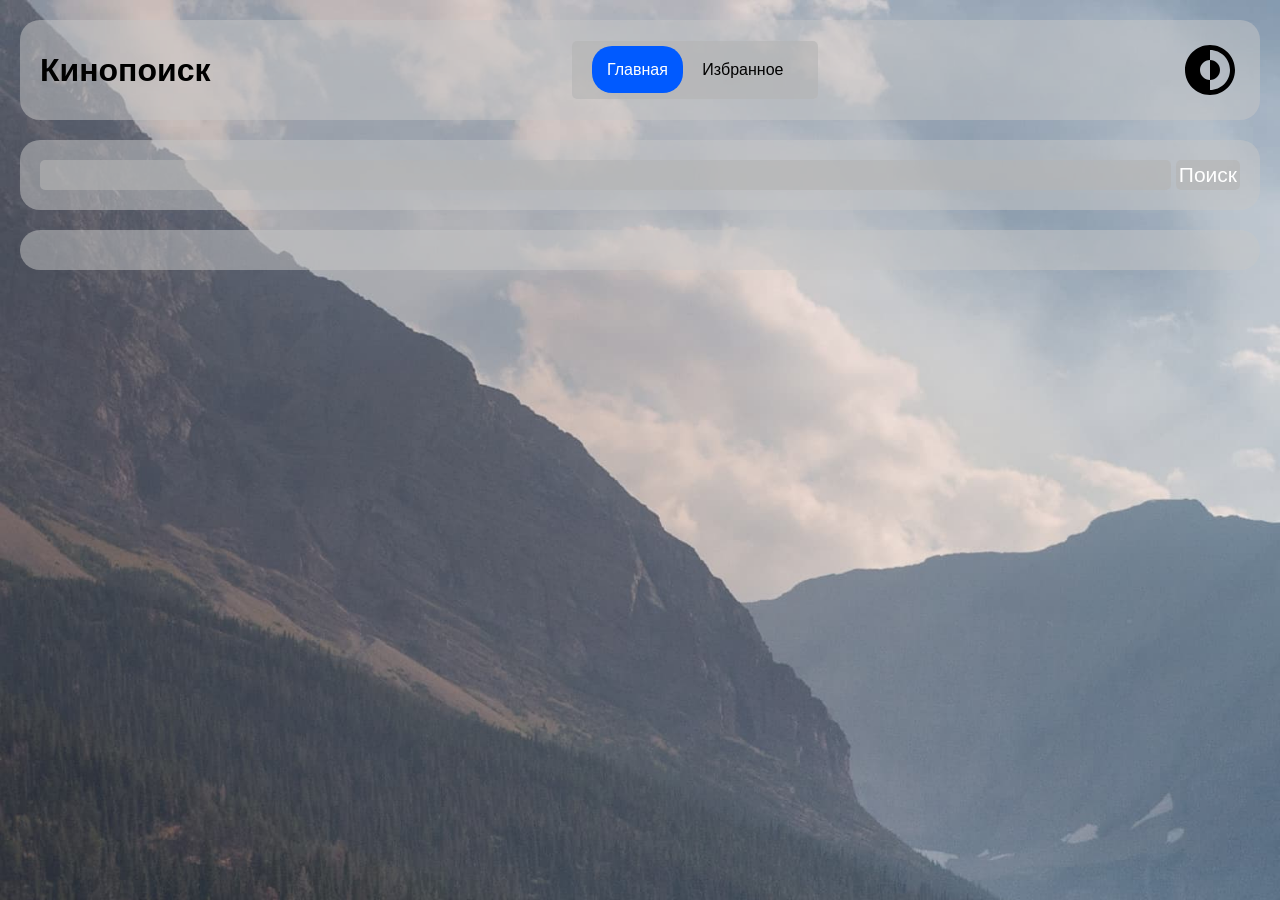
<file: index.html>
<!DOCTYPE html>
<html lang="en">

<head>
    <meta charset="UTF-8">
    <meta name="viewport" content="width=device-width, initial-scale=1.0">
    <title>Кинопоиск</title>
    <link rel="stylesheet" href="./css/style.css">
</head>

<body>
    <header class="bg">
        <h1>Кинопоиск</h1>

        <nav class="bg-dark">
            <a href="./index.html" class="active">Главная</a>
            <a href="./favorites.html">Избранное</a>
        </nav>

        <img src="./img/themeChange.svg" alt="themeChange" id="themeChange">
    </header>

    <form action="#" class="bg searchForm">
        <input type="search" id="search" class="bg-dark">
        <button id="searchBtn" class="bg-dark">Поиск</button>
    </form>
    <span class="loader"></span>

    <main class="bg">
        <section id="film">
            <h2 class="bg-dark">The Simpsons</h2>
            <div class="movie">
                <div class="movieCover" style="background-image: url('./img/film1.jpg');"></div>
                <div class="movieInfos bg-dark">             
            </div>
        </section>
        <section id="similarFilms">
            <h2 class="bg-dark">Похожих фильмов 63</h2>
            <div class="similarMovies">
                <div class="similarMovie" style="background-image: url('./img/film2.jpg');">
                    <div class="fav bg-dark">
                        <img src="./img/favBtn.svg" alt="favorites">
                    </div>
                    <div class="similarTitle">
                        The Simpsons
                    </div>
                </div>
                <div class="similarMovie" style="background-image: url('./img/film3.jpg');">
                    <div class="fav bg-dark">
                        <img src="./img/favBtn.svg" alt="favorites">
                        
                    </div>
                    <div class="similarTitle">
                        The Simpsons
                    </div>
                </div>
                <div class="similarMovie" style="background-image: url('./img/film4.jpg');">
                    <div class="fav bg-dark">
                        <img src="./img/favBtn.svg" alt="favorites">
                    </div>
                    <div class="similarTitle">
                        The Simpsons
                    </div>
                </div>
                <div class="similarMovie" style="background-image: url('./img/film5.jpg');">
                    <div class="fav bg-dark">
                        <img src="./img/favBtn.svg" alt="favorites">
                    </div>
                    <div class="similarTitle">
                        The Simpsons
                    </div>
                </div>
            </div>
        </section>
    </main>










    <script src="./js/main.js"></script>
</body>

</html>
</file>
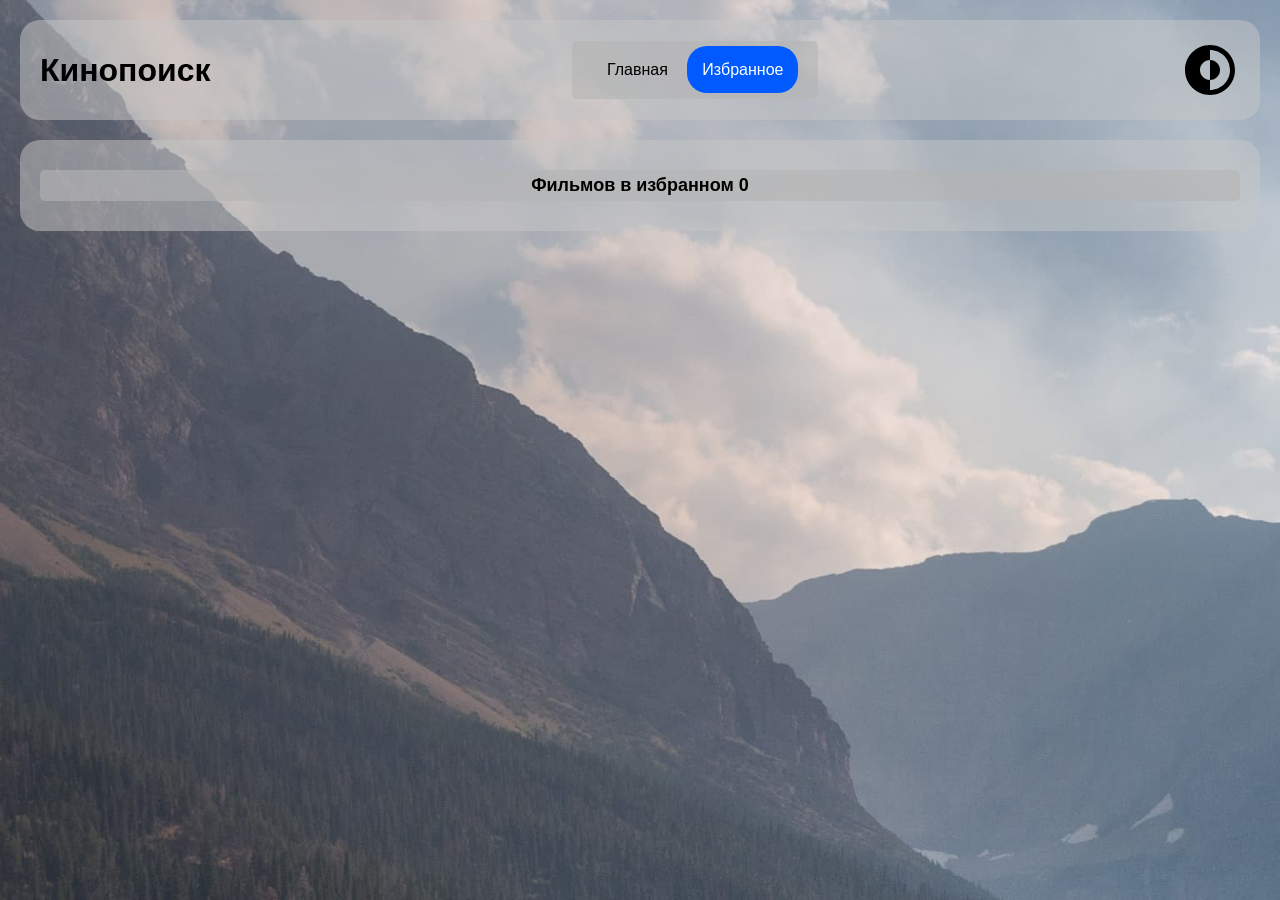
<file: favorites.html>
<!DOCTYPE html>
<html lang="en">

<head>
    <meta charset="UTF-8">
    <meta name="viewport" content="width=device-width, initial-scale=1.0">
    <title>Избранные</title>
    <link rel="stylesheet" href="./css/style.css">
</head>

<body>
    <header class="bg">
        <h1>Кинопоиск</h1>

        <nav class="bg-dark">
            <a href="./index.html">Главная</a>
            <a href="./favorites.html" class="active">Избранное</a>
        </nav>

        <img src="./img/themeChange.svg" alt="themeChange" id="themeChange">
    </header>


    <main class="bg">
        <section id="similarFilms" class="favsPage">
            <h2 class="bg-dark">Фильмов в избранном 63</h2>
            <div class="similarMovies">
                <div class="similarMovie" style="background-image: url('./img/film2.jpg');">
                    <div class="fav bg-dark">
                        <img src="./img/favBtn.svg" alt="favorites">

                    </div>
                    <div class="similarTitle">
                        The Simpsons
                    </div>
                </div>
                <div class="similarMovie" style="background-image: url('./img/film3.jpg');">
                    <div class="fav bg-dark">
                        <img src="./img/favBtn.svg" alt="favorites">

                    </div>
                    <div class="similarTitle">
                        The Simpsons
                    </div>
                </div>
                <div class="similarMovie" style="background-image: url('./img/film4.jpg');">
                    <div class="fav bg-dark">
                        <img src="./img/favBtn.svg" alt="favorites">
                    </div>
                    <div class="similarTitle">
                        The Simpsons
                    </div>
                </div>
                <div class="similarMovie" style="background-image: url('./img/film5.jpg');">
                    <div class="fav bg-dark">
                        <img src="./img/favBtn.svg" alt="favorites">
                    </div>
                    <div class="similarTitle">
                        The Simpsons
                    </div>
                </div>
            </div>
        </section>
    </main>
    
    <script src="./js/main.js"></script>
    <script>
        showFavorites()
    </script>
</body>

</html>
</file>
<file: css/style.css>
* {
    margin: 0;
    padding: 0;
}

body {
    font-family: Arial, Helvetica, sans-serif;
    padding: 20px;
    background-image: url('../img/background.jpg');
    background-size:5000px;
    animation: changeBackground 500s infinite linear;;
    transition: 300ms;
}
/* White */
.bg {
    background-color: rgba(200, 200, 200, 0.5);
    padding: 20px;
    border-radius: 20px;
}

.bg-dark {
    background-color: rgba(180, 180, 180, 0.6);
    border-radius: 5px;
}

.bg-darkest {
    background-color: rgba(150, 150, 150, 0.6);
    border-radius: 5px;

}
/* DARK */

body.dark, .dark a, button, input{
    color: white;
}

.dark .bg {
    background-color: rgba(140, 140, 140, 0.5);
    padding: 20px;
    border-radius: 20px;
}

.dark .bg-dark {
    background-color: rgba(80, 80, 80, 0.6);
    border-radius: 5px;
}

.dark .bg-darkest {
    background-color: rgba(50, 50, 50, 0.6);
    border-radius: 5px;

}

.dark #themeChange{
    transform: rotate(180deg);
}

/*  */


header {
    display: flex;
    justify-content: space-between;
    margin-bottom: 20px;
    align-items: center;
    flex-wrap: wrap;
}

nav {
    border-radius: 20px;
    padding: 20px;
}

a {
    text-decoration: none;
    color: black;
    padding: 15px;
}

a.active {
    background-color: orange;
    border-radius: 20px;
}

#themeChange {
    width: 60px;
    cursor: pointer;
    transition: 0.5s;
}


#search {
    flex-basis: 200px;
    flex-grow: 1;
    border: 0;

    font-size: 25px;
}

#searchBtn {
    font-size: 21px;
    padding: 3px;
    border: 0;

}

.searchForm {
    margin-bottom: 20px;
    display: flex;
    gap: 5px;
}

h2 {
    font-size: 18px;
    text-align: center;
    padding: 5px;
    margin-bottom: 10px;
}

.movie {
    display: flex;
    gap: 5px;
    flex-wrap: wrap;
}

.movieCover {
    flex-basis: 300px;
    min-height: 444px;
    flex-grow: 0;
    background-size: cover;
}

.movieInfos {
    flex-basis: 250px;
    flex-grow: 1;
    padding: 5px;

}

.movieInfo {
    display: grid;
    grid-template-columns: 1fr 1fr;
    margin-bottom: 5px;
    padding: 10px;
}

.title {
    font-weight: bold;
}

#similarFilms {
    margin-top: 10px;
}

.similarMovies{
    display: grid;
    grid-template-columns: repeat(4, 1fr);
    gap: 5px;
}

.similarMovie{
    background-size: cover;
    min-height: 300px;
    position: relative;
    border-radius: 10px;
}

.similarTitle{
    position: absolute;
    bottom: 0;
    width: 100%;
    background-color: rgba(240, 240, 240, 0.5);
    min-height: 50px;
    display: flex;
    justify-content: center;
    align-items: center;
    font-size: bold;
    border-radius: 0 0 10px 10px;
    -webkit-backdrop-filter: blur(3px);
    backdrop-filter: blur(3px);

}


#film, #similarFilms {
    display: none;
}


.fav {
    width: 40px;
    height: 40px;
    position: absolute;
    top: 15px;
    left: 15px;
    background-image: url('../img/favBtn.svg');
    background-size: contain;
    background-repeat: no-repeat;
}

.favsPage {
    display: block !important;
  }

@media (max-width:800px) {
    .similarMovies {
        grid-template-columns: repeat(2 1fr);
    }
}

@keyframes changeBackground {
    0% {
        background-position: top 0 left 0;
    }

    25% {
        background-position: bottom 0 left 0;
    }

    50% {
        background-position: bottom 0 right 0;
    }

    75% {
        background-position: center;
    }

    100% {
        background-position: top 0 left 0;
    }
}

/* LOADER */



.loader {
    width: 100%;
    height: 15px;
    display: inline-block;
    position: relative;
    display: none;
    background: rgba(255, 255, 255, 0.15);
    overflow: hidden;
  }
  .loader::after {
    content: '';
    width: 192px;
    height: 15px;
    background: #FFF;
    position: absolute;
    top: 0;
    left: 0;
    box-sizing: border-box;
    animation: animloader 2s linear infinite;
  }
  
  @keyframes animloader {
    0% {
      left: 0;
      transform: translateX(-100%);
    }
    100% {
      left: 100%;
      transform: translateX(0%);
    }
  }


  .active {
    filter: invert(10);
  }
</file>
